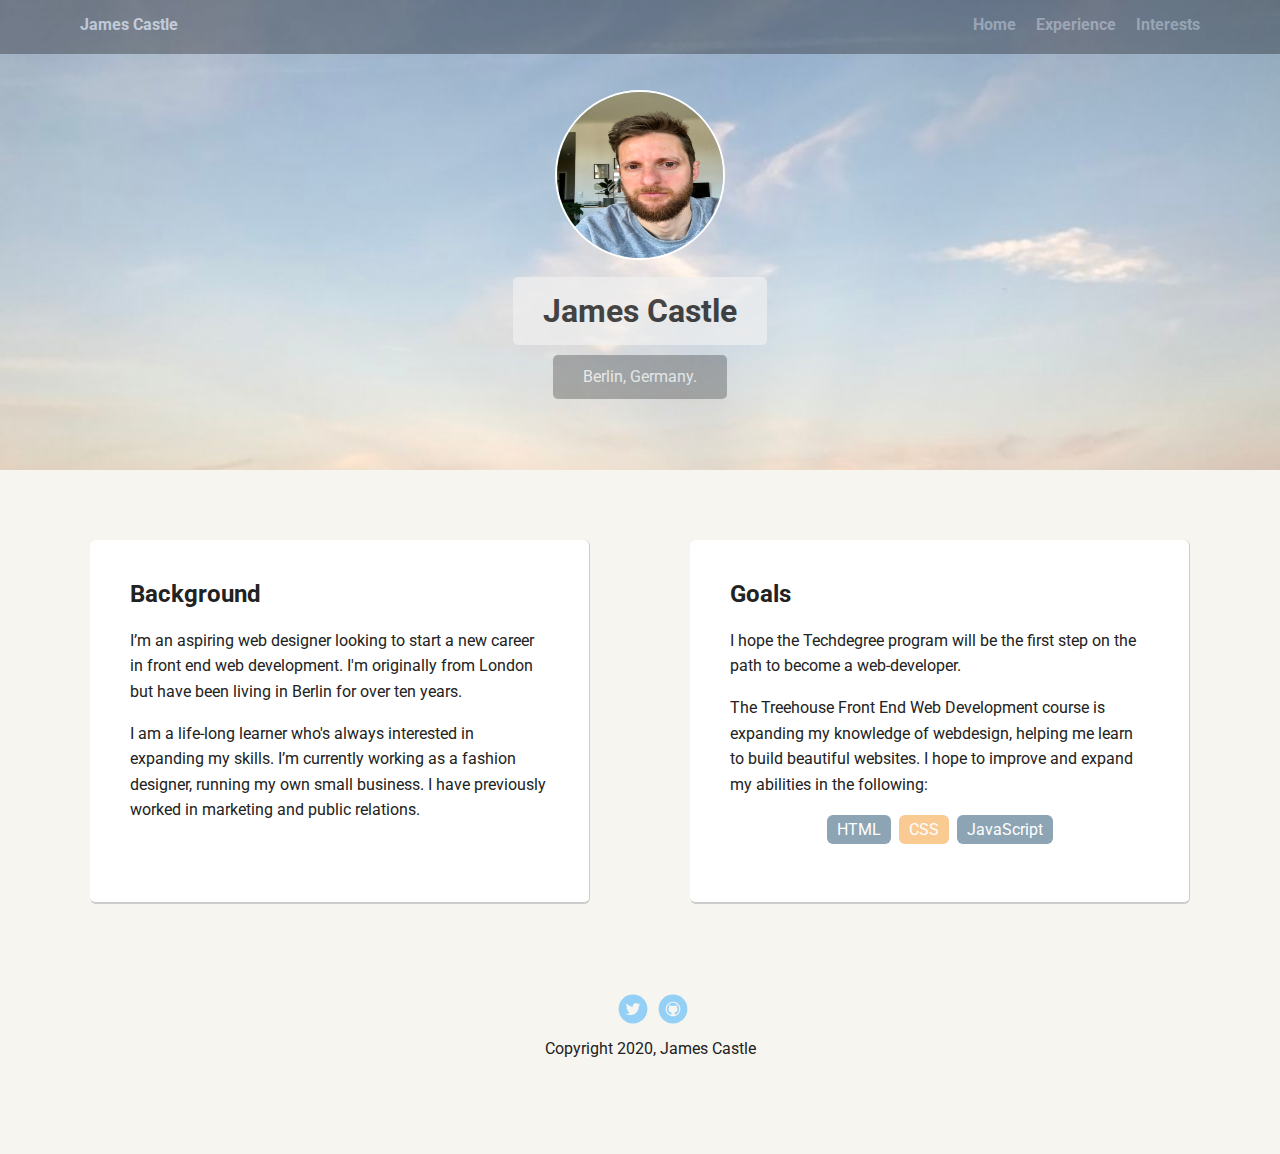
<file: index.html>
<!doctype html>
<html lang="en">
<head>
  <meta charset="utf-8">
  <title>James Castle's Profile</title>
  <meta name="viewport" content="width=device-width, initial-scale=1.0">
  <link rel="stylesheet" href="styles.css">
  <link href="https://fonts.googleapis.com/css?family=Muli%7CRoboto:400,300,500,700,900" rel="stylesheet"></head>
  <body>

    <nav class="main-nav">
        <ul class="nav">
          <li class="name">James Castle</li>
          <li><a href="index.html">Home</a></li>
          <li><a href="experience.html">Experience</a></li>
          <li><a href="interests.html">Interests</a></li>
        </ul>
      </nav>

    <header>
      <img src="images/rsz_james_portrait.jpg" alt="Portrait of James Castle" class="profile-image">
      <h1 class="tag name">James Castle</h1>
      <p class="tag location">Berlin, Germany.</p>
    </header>

    <main class="flex">
      <section class="card">
        <h2 class="card-title">Background</h2>
        <p>I’m an aspiring web designer looking to start a new career in front end web development. I'm originally from London but have been living in Berlin for over ten years.</p>
        <p>I am a life-long learner who's always interested in expanding my skills. I’m currently working as a fashion designer, running my own small business. I have previously worked in marketing and public relations.</p>
      </section> 

      <section class="card">
        <h2 class="card-title">Goals</h2>
        <p>I hope the Techdegree program will be the first step on the path to become a web-developer.</p>
        <p>The Treehouse Front End Web Development course is expanding my knowledge of webdesign, helping me learn to build beautiful websites. I hope to improve and expand my abilities in the following:</p>
        <ul class="skills">
          <li>HTML</li>
          <li>CSS</li>
          <li>JavaScript</li>
          <!-- start with front end development <li>Ruby</li>
          <li>Rails</li> -->
        </ul>
          
      </section> 

    </main>
    <footer>
      <ul>
        <li><a href="https://twitter.com/JamesLCastle" class="social twitter">Twitter</a></li>
            <!-- create linkedin account -->
        <!-- <li><a href="#" class="social linkedin">LinkedIn</a></li> -->
        <li><a href="https://github.com/jamescastle80" class="social github">Github</a></li>
      </ul>
      <p class="copyright">Copyright 2020, James Castle</p>
    </footer>
  </body>
  </html>
</file>
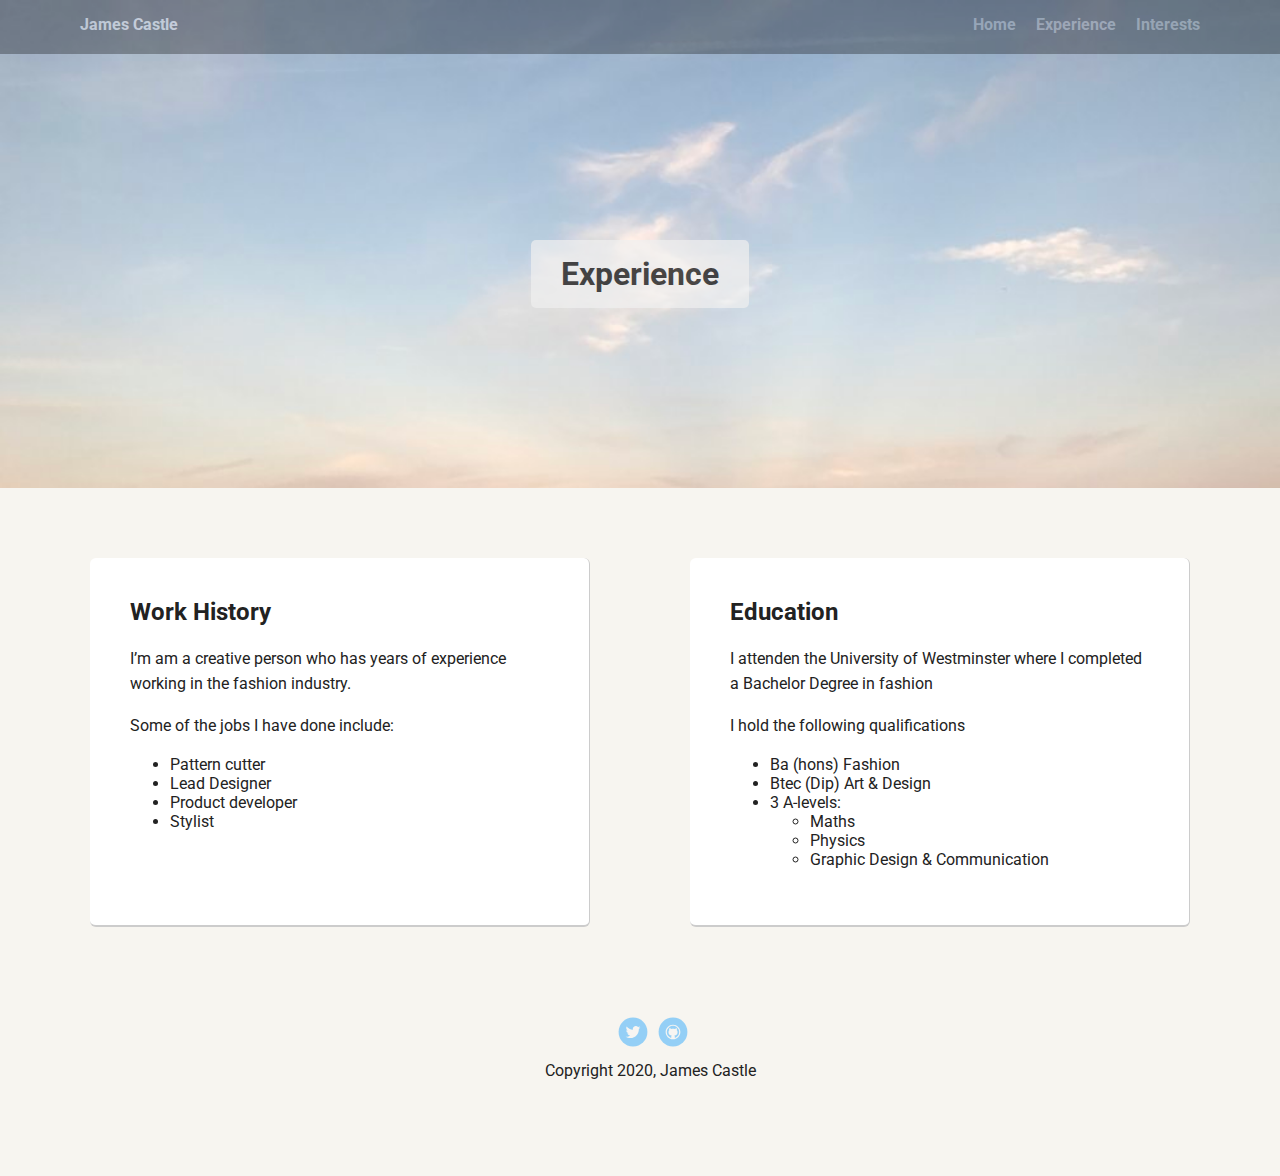
<file: experience.html>
<!doctype html>
<html lang="en">
<head>
  <meta charset="utf-8">
  <title>James Castle's Experience</title>
  <meta name="viewport" content="width=device-width, initial-scale=1.0">
  <link rel="stylesheet" href="styles.css">
  <link href="https://fonts.googleapis.com/css?family=Muli%7CRoboto:400,300,500,700,900" rel="stylesheet"></head>
  <body>

    <div class="main-nav">
        <ul class="nav">
            <li class="name">James Castle</li>
            <li><a href="index.html">Home</a></li>
            <li><a href="experience.html">Experience</a></li>
            <li><a href="interests.html">Interests</a></li>
        </ul>
    </div>

    <header>
        <h1 class="page-title">Experience</h1>
    </header>

    <main class="flex">

        <section class="card">
            <h2 class="card-title">Work History</h2>
            <p>I’m am a creative person who has years of experience working in the fashion industry.</p>
            <p>Some of the jobs I have done include:</p>
            <ul>
                <li>Pattern cutter</li>
                <li>Lead Designer</li>
                <li>Product developer</li>
                <li>Stylist</li>
            </ul>
        </section>    

        <section class="card">
            <h2 class="card-title">Education</h2>
            <p>I attenden the University of Westminster where I completed a Bachelor Degree in fashion</p>
            <p>I hold the following qualifications</p>
            <!-- <ul class="skills"> -->
            <ul>
                <li>Ba (hons) Fashion</li>
                <li>Btec (Dip) Art &amp; Design</li>
                <li>3 A-levels:
                    <ul> 
                        <li>Maths</li>
                        <li>Physics</li>
                        <li>Graphic Design &amp; Communication</li>
                    </ul>
            </ul>
            <!-- <p>I’d like to work for a web design firm helping clients create an impressive online presence.</p> -->
        </section> 


    </main>

    <footer>
        <ul>
            <li><a href="https://twitter.com/JamesLCastle" class="social twitter">Twitter</a></li>
            <!-- create linkedin account -->
            <!-- <li><a href="#" class="social linkedin">LinkedIn</a></li> -->
            <li><a href="https://github.com/jamescastle80" class="social github">Github</a></li>
        </ul>
        <p class="copyright">Copyright 2020, James Castle</p>
        </footer>
    </body>
</html>
</file>
<file: styles.css>
/* Global Layout Set-up */
* { 
  box-sizing: border-box;
}
  
body {
  margin: 0;
  padding: 0;
  text-align: center;
  font-family: 'Roboto', sans-serif;
  color: #222;
  background: #f7f5f0;
}
/* Link Styles */

a {
  text-decoration: none;
  color: #999;
}
a:hover {
  color: #6633ff;
}

/* Section Styles */

.main-nav {
  width: 100%;
  background: black;
  min-height: 30px;
  padding: 10px;
  position: fixed;
  text-align: center;
  opacity: 0.3;
}

.nav {
  display: flex;
  justify-content: space-around;
  font-weight: 700;
  list-style-type: none;
  margin: 0 auto;
  padding: 0;
}

.nav .name {
    display: block;
    margin-right: auto;
    color: white;
}
.nav li {
  padding: 5px 10px 10px 10px;
}
.nav a {
  transition: all .5s;
}
.nav a:hover {
  color: white
}

header {
  text-align: center;
  background: url('images/rsz_beach_1.jpg') no-repeat top center ;
  background-size: cover;
  overflow: hidden;
  padding-top: 60px;
}
header {
  line-height: 1.5;
}
header .profile-image {
  margin-top: 30px;
  width: 170px;
  height: 170px;
  border-radius: 50%;
  border: 2px solid white;
  transition: all .5s;
}
header .profile-image:hover {
  transform: scale(1.1) rotate(0deg);
}
.tag {
  background-color: #efefef;
  color: black;
  padding: 10px 30px 10px 30px;
  border-radius: 5px;
  display: table;
  margin: 10px auto;
  opacity: 0.7;
} 

.page-title {
  background-color: #efefef;
  color: black;
  padding: 10px 30px 10px 30px;
  border-radius: 5px;
  display: table;
  margin: 180px auto;
  opacity: 0.7;
}

.location {
  background-color: #222;
  color: white;
  opacity: 0.3;
}

.card {
  margin: 30px;
  padding: 20px 40px 40px;
  max-width: 500px;
  text-align: left;
  background: #fff;
  border-bottom: 2px solid #ccc;
  border-right: 1px solid #ccc;
  border-radius: 6px;
  transition: all .5s;
}

.card-title {
  text-align: left;
}

.card:hover {
  border-color: #ff99ff;
}

.card-wide {
  margin: 30px;
  padding: 20px 40px 40px;
  max-width: 1000px;
  text-align: left;
  background: #fff;
  border-bottom: 2px solid #ccc;
  border-right: 1px solid #ccc;
  border-radius: 6px;
  transition: all .5s;
}

ul.skills {
  padding: 0;
  text-align: center;
}

.skills li {
  border-radius: 6px;
  display: inline-block;
  background: #faca93;
  color: white;
  padding: 5px 10px;
  margin: 2px;
}

.skills li:nth-child(odd) {
  background: #8da4b4;
}

footer {
  width: 100%;
  min-height: 30px;
  padding: 20px 0 40px 20px;
}

footer .copyright {
  top: -8px;
  font-size: .75em;
}

footer ul {
  list-style-type: none;
  margin: 0;
  padding: 0;
}

footer ul li {
  display: inline-block;
}

a.social {
  display: inline-block;
  text-indent: -9999px;
  margin-left: 5px;
  width: 30px;
  height: 30px;
  background-size: 30px 30px;
  opacity: .4;
  transition: all .5s;
}
a.twitter {
  background-image: url(images/twitter.svg);
}
a.linkedin {
  background-image: url(images/linkedin.svg);
}
a.github {
  background-image: url(images/github.svg);
}
a.social:hover {
  opacity: 1;
}
.clearfix {
  clear: both;
}

.grid-container {
  display: grid;
  height: 200px;
  width: 1000px;
  padding: 20px 40px 40px 30px;
  grid-template-columns: auto auto auto auto auto;
  align-content: center;
}


/* Styles for larger screens */
@media screen and (min-width: 720px) {
  
  .flex {
      display: -ms-flexbox;      /* TWEENER - IE 10 */
      display: flex; 
      max-width: 1200px;
      -ms-flex-pack: distribute;
      justify-content: space-around;
      margin: 0 auto;
  }

  header {
    min-height: 470px;
  }

  .nav {
    max-width: 1200px;
    padding: 0 30px;
  }


  main {
    padding-top: 40px;
  }

  main p {
    line-height: 1.6em;
  }

  footer {
    font-size: 1.3em;
    max-width: 1200px;
    margin: 40px auto;
  }

}
</file>
